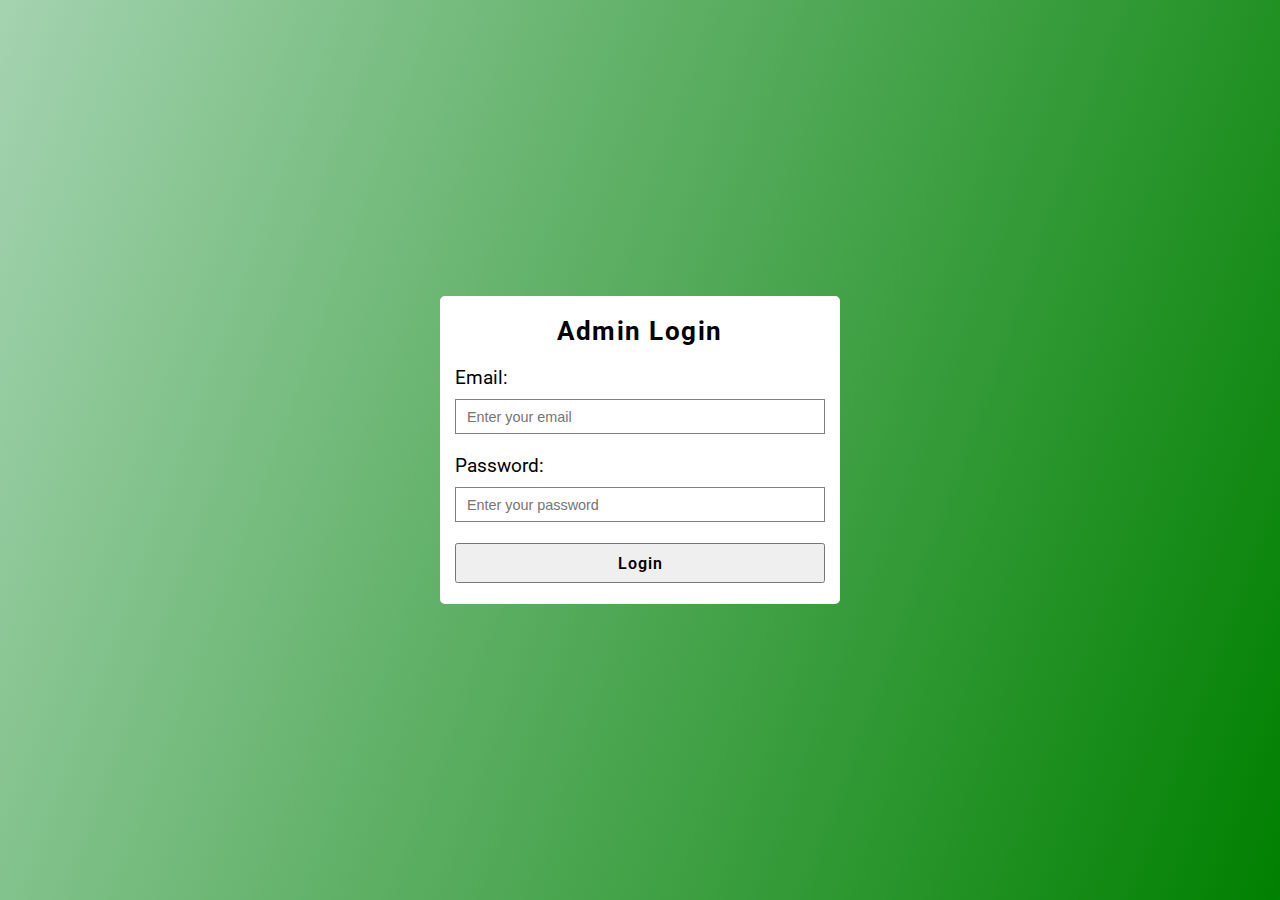
<file: admin.html>
<!DOCTYPE html>
<html lang="en">
<head>
    <meta charset="UTF-8">
    <meta name="viewport" content="width=device-width, initial-scale=1.0">
    <title>Login | Admin</title>
    <link rel="stylesheet" href="login.css">
    <link rel="stylesheet" href="https://cdnjs.cloudflare.com/ajax/libs/font-awesome/6.5.1/css/all.min.css">
    <script src="https://code.jquery.com/jquery-3.7.1.min.js"></script>
    <script src="login.js"></script>
    
</head>
<body>
    <main class="container">
        <form action="" id="form" class="form ">
            <h1>Admin Login</h1>
            <div class="fields">
                <label for="email" class="label">Email:
                </label>
                <input placeholder="Enter your email" id="email" title="Enter valid email"  required class="field" name="email" type="email">
                <small class="err email-err"></small>
                <label for="password" class="label">Password:
                </label>
                <input placeholder="Enter your password" id="password" required class="field" name="password" type="password">
                <button type="submit" class="submit">Login</button>
            </div>
        </form>
    </main>
</body>
</html>
</file>
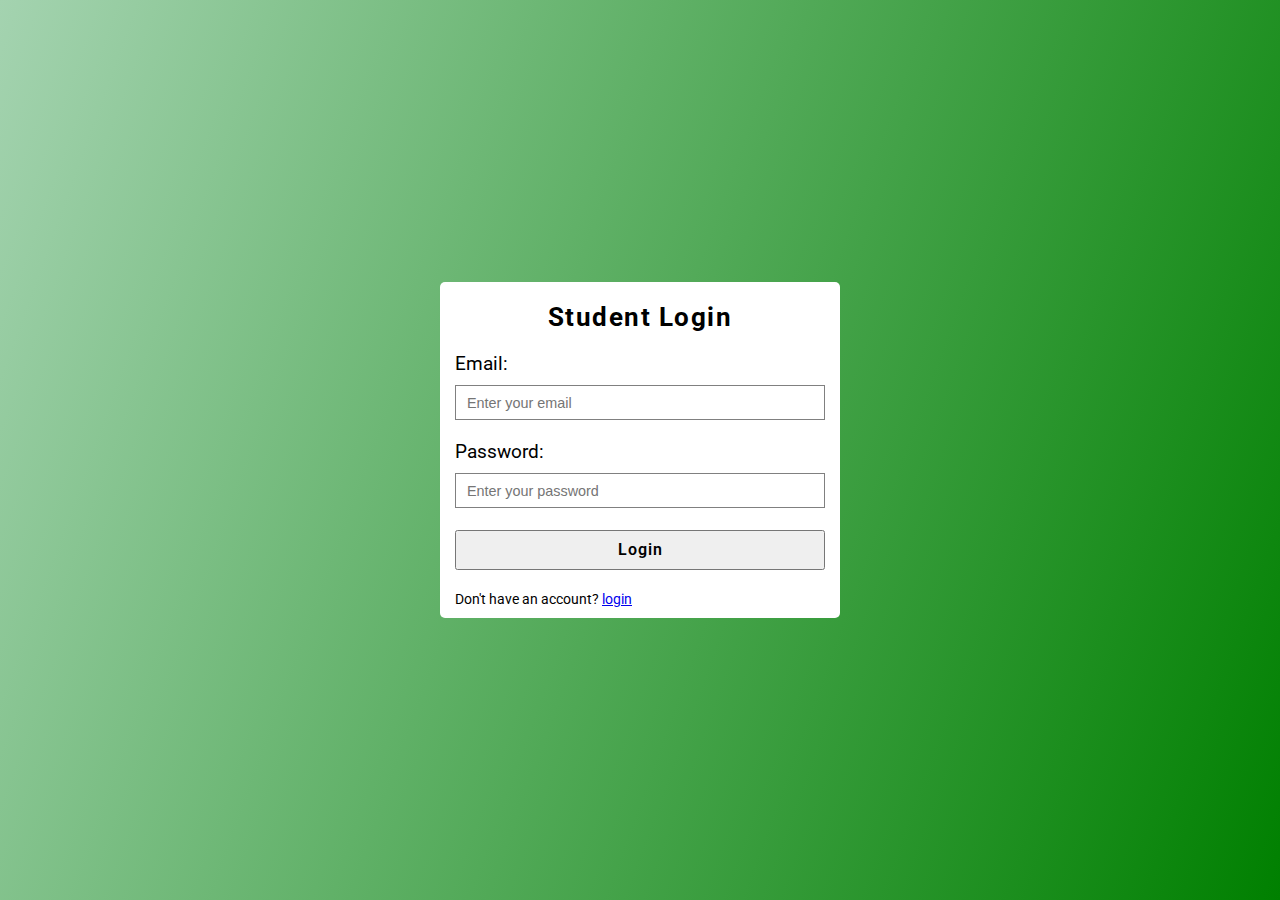
<file: login.html>
<!DOCTYPE html>
<html lang="en">
<head>
    <meta charset="UTF-8">
    <meta name="viewport" content="width=device-width, initial-scale=1.0">
    <title>Login | Student</title>
    <link rel="stylesheet" href="login.css">
    <link rel="stylesheet" href="https://cdnjs.cloudflare.com/ajax/libs/font-awesome/6.5.1/css/all.min.css">
    <script src="https://code.jquery.com/jquery-3.7.1.min.js"></script>
    <script src="login.js"></script>
    
</head>
<body>
    <main class="container">
        <form action="" id="form" class="form ">
            <h1>Student Login</h1>
            <div class="fields">
               
                <label for="email" class="label">Email:
                </label>
                <input placeholder="Enter your email" id="email" title="Enter valid email"  required class="field" name="email" type="email">
                <small class="err email-err"></small>
                <label for="password" class="label">Password:
                </label>
                <input placeholder="Enter your password" id="password" required class="field" name="password" type="password">
                <button type="submit" class="submit">Login</button>
                <small class="signup">Don't have an account? <a href="#">login</a></small>
            </div>
        </form>
    </main>
</body>
</html>
</file>
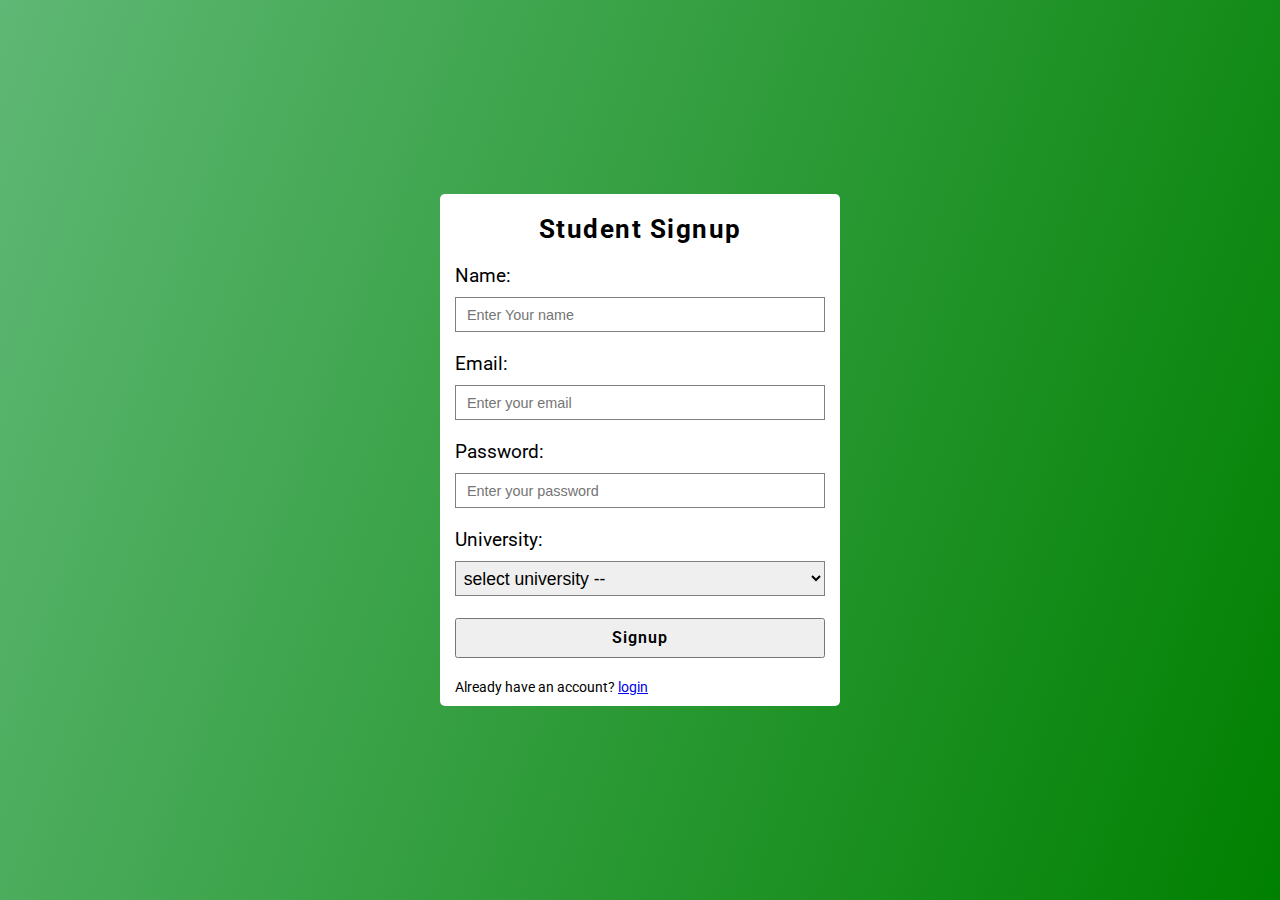
<file: signup.html>
<!DOCTYPE html>
<html lang="en">
<head>
    <meta charset="UTF-8">
    <meta name="viewport" content="width=device-width, initial-scale=1.0">
    <title>Signup | Student</title>
    <link rel="stylesheet" href="signup.css">
    <link rel="stylesheet" href="https://cdnjs.cloudflare.com/ajax/libs/font-awesome/6.5.1/css/all.min.css">
    <script src="https://code.jquery.com/jquery-3.7.1.min.js"></script>
    <script src="signup.js"></script>
    
</head>
<body>
    <main class="container">
        <form action="" id="form" method="post" class="form ">
            <h1>Student Signup</h1>
            <div class="fields">
                <label for="name" class="label">Name:
                </label>
                <input placeholder="Enter Your name" required class="field" id="name" name="name" type="text">
                <small class="err name-err"></small>
                <label for="email" class="label">Email:
                </label>
                <input placeholder="Enter your email" id="email"  title="Enter valid email" required class="field" name="email" type="email">
                <small class="err email-err"></small>
                <label for="name" class="label">Password:
                </label>
                <input placeholder="Enter your password" id="password" required class="field" name="text" type="password">
                <small class="err pass-err"></small>
                
                <label for="name" class="label">University:
                </label>
                <select class="field" id="university" name="text" required>
                    <option value="" selected class="option" disabled>select university -- </option>
                    <option value="university 1" class="option">university 1</option>
                    <option value="university 2" class="option">university 2</option>
                    <option value="university 3" class="option">university 3</option>
                    <option value="university 4" class="option">university 4</option>
                </select>
                <button type="submit" id="submit" class="submit">Signup</button>

                <small class="login">Already have an account? <a href="#">login</a></small>
            </div>
        </form>
    </main>
</body>
</html>
</file>
<file: login.css>
@import url('https://fonts.googleapis.com/css2?family=Raleway&family=Roboto&family=Inter&display=swap');

* {
    margin: 0;
    padding: 0;
    box-sizing: border-box;
}

body{
    background: linear-gradient(110deg,#a4d3b0,green);
    font-family: 'Roboto';
    overflow: hidden;
    height: 100dvh;
    display: grid;
    place-content: center;
-webkit-font-smoothing: antialiased;
  -moz-osx-font-smoothing: grayscale;
}
.container{
    width:400px;
    background: rgb(255, 255, 255);
    border-radius:5px;
}
.form{
    height: 100%;
    padding: 10px 0 10px 0;
}

.err{
    color:red;
    font-size: .7rem;
}

.container h1{
    text-align: center;
    font-size: 1.6rem;
    letter-spacing: 1.5px;
    margin:10px 0 0 0;
}
.fields{
    margin: 20px 0 0 0;
    padding: 0 15px 0 15px;
    display: flex;
    flex-direction: column;
    gap: 10px;

}
.label{
   display: block;
   font-size: 1.2rem;

}
.field{
    width: 100%;
    border: solid grey 1px;
    height: 35px;
    outline: none;
    font-size: 1.1rem;
    padding: 0 1% 0 1%;
}
.field::placeholder{
    padding: 2%;
    font-size: .9rem;
}
.field::selection{
    background: green;
    color: white;
}
.field:focus{
    border: solid #333 2px;
}

.submit{
    height: 40px;
    width: 100%;
    font-size: 1rem;
    font-family: 'Roboto';
    font-weight: 600;
    letter-spacing: 1px;
    text-transform: capitalize;
    margin: 3% 0;
}
.signup {
    font-size: .9rem;
}
</file>
<file: signup.css>
@import url('https://fonts.googleapis.com/css2?family=Raleway&family=Roboto&family=Inter&display=swap');

* {
    margin: 0;
    padding: 0;
    box-sizing: border-box;
}

body{
    background: linear-gradient(110deg,#5fb875,green );
    font-family: 'Roboto';
    overflow: hidden;
    height: 100dvh;
    display: grid;
    place-content: center;
-webkit-font-smoothing: antialiased;
  -moz-osx-font-smoothing: grayscale;
}
.err{
    color: red;
    font-size: .7rem;
}
.container{
    width:400px;
    background: white;
    border-radius:5px;
}
.form{
    height: 100%;
    padding: 10px 0 10px 0;
}

.container h1{
    text-align: center;
    font-size: 1.6rem;
    letter-spacing: 1.5px;
    margin:10px 0 0 0;
}
.fields{
    margin: 20px 0 0 0;
    padding: 0 15px 0 15px;
    display: flex;
    flex-direction: column;
    gap: 10px;

}
.label{
   display: block;
   font-size: 1.2rem;

}
.field{
    width: 100%;
    border: solid grey 1px;
    height: 35px;
    outline: none;
    font-size: 1.1rem;
    padding: 0 1% 0 1%;
}
.field::placeholder{
    padding: 2%;
    font-size: .9rem;
}
.field::selection{
    background: green;
    color: white;
}
.field:focus{
    border: solid #333 2px;
}
.radio-field{
    border: none;
    display: flex;
    gap: 10px;
    align-items: center;
    font-size: .8rem;
    height: 20px;
    cursor: default;
    padding: 0;
}
.submit{
    height: 40px;
    width: 100%;
    font-size: 1rem;
    font-family: 'Roboto';
    font-weight: 600;
    letter-spacing: 1px;
    text-transform: capitalize;
    margin: 3% 0;
}

.login {
    font-size: .9rem;
}
</file>
